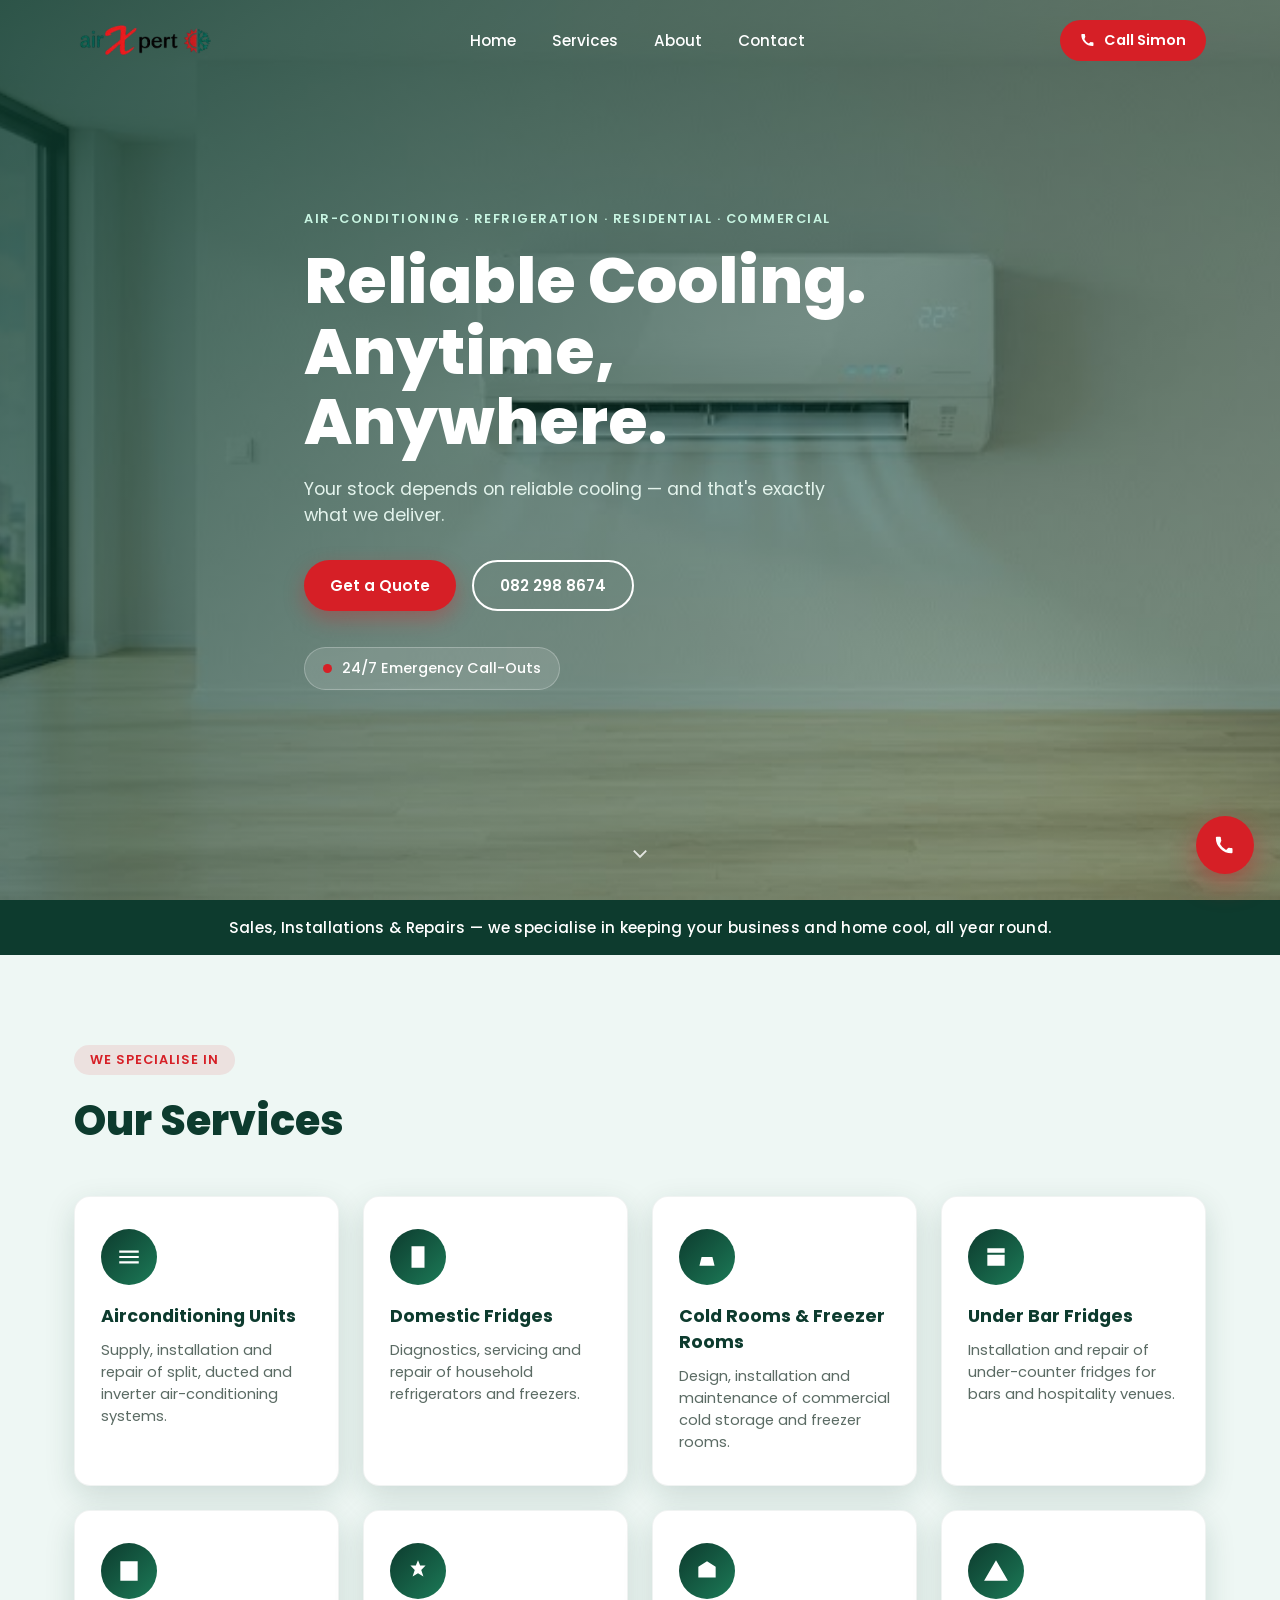
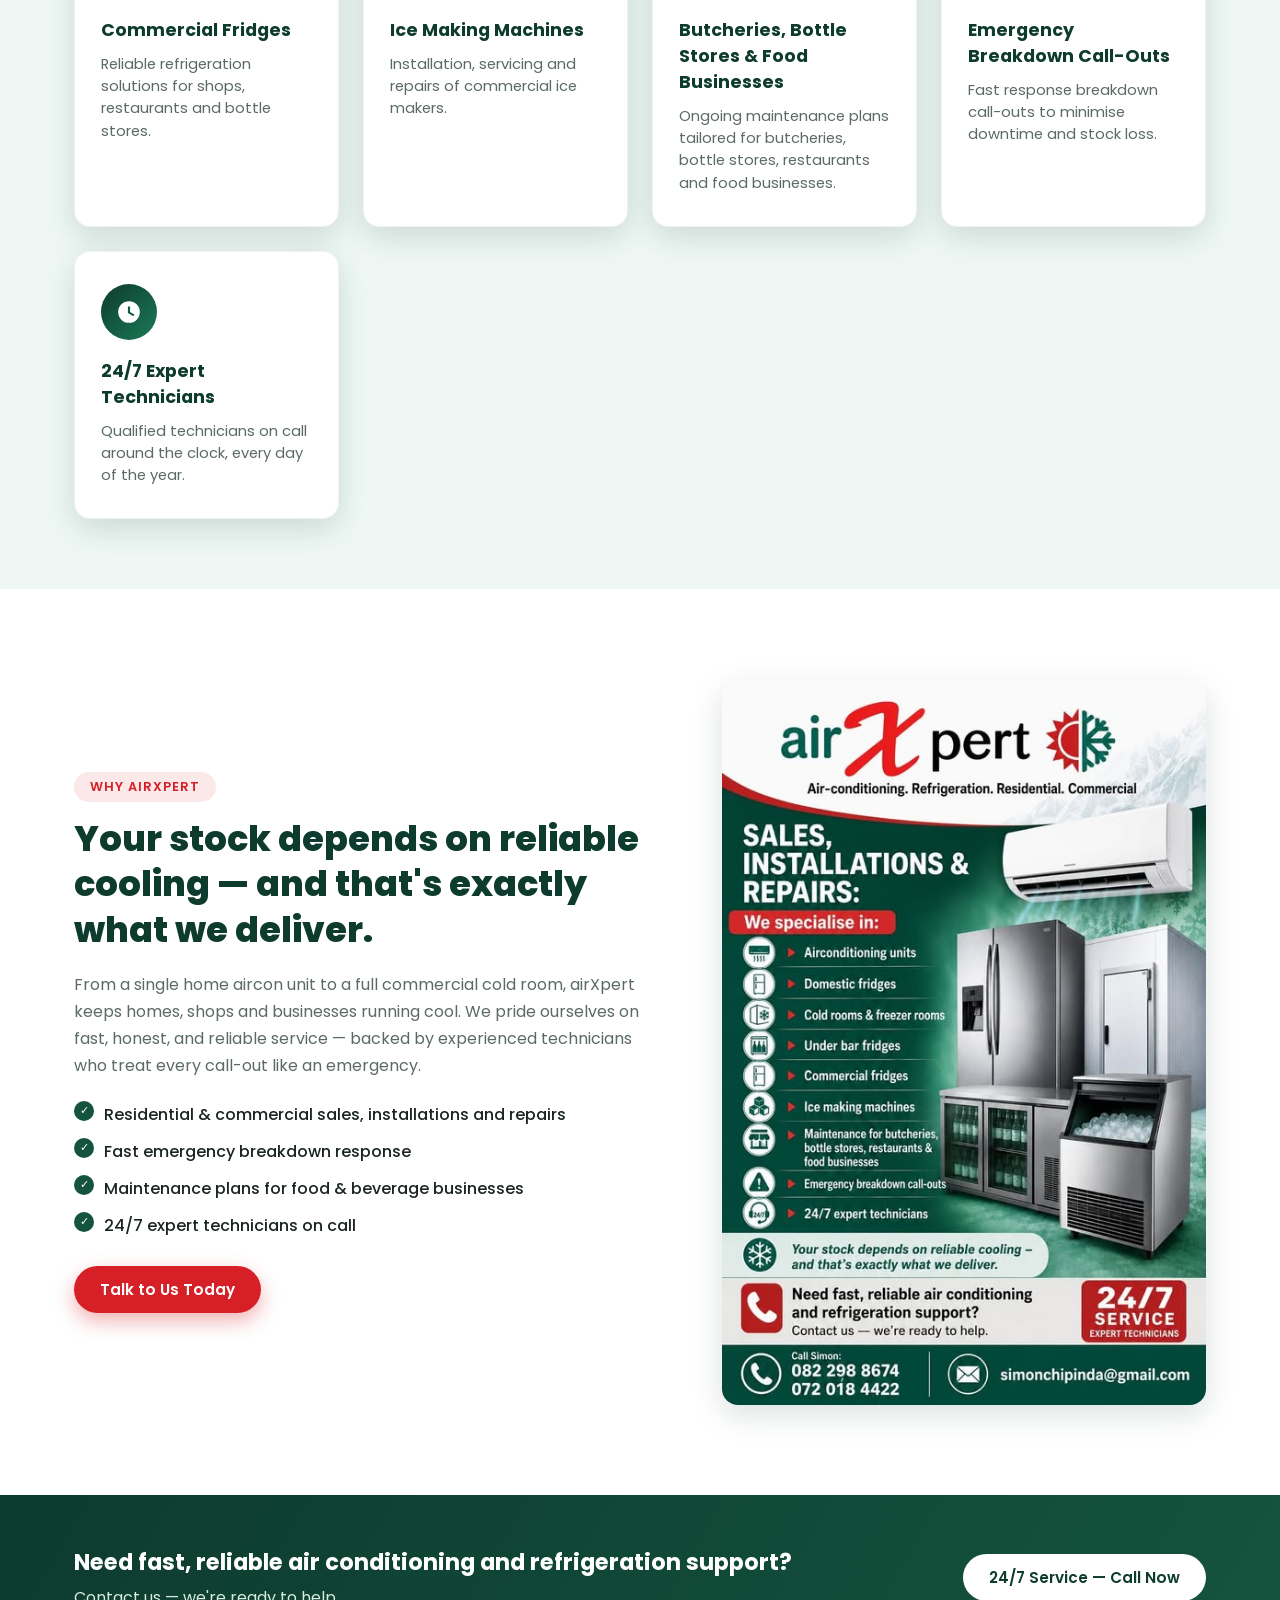
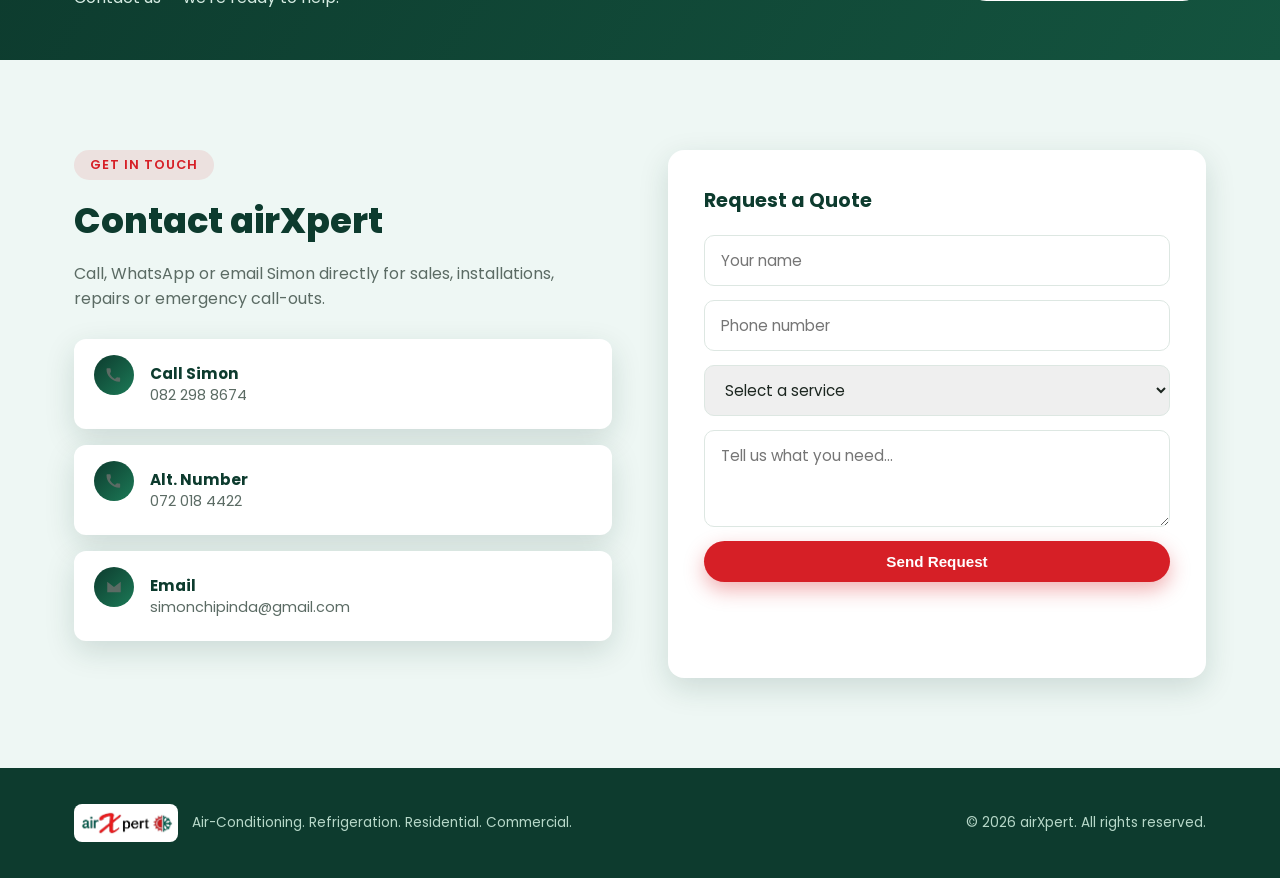
<file: index.html>
<!DOCTYPE html>
<html lang="en">
<head>
<meta charset="UTF-8" />
<meta name="viewport" content="width=device-width, initial-scale=1.0" />
<title>airXpert | Air-Conditioning &amp; Refrigeration</title>
<link rel="icon" href="assets/logo.png" />
<link href="https://fonts.googleapis.com/css2?family=Poppins:wght@400;500;600;700;800&display=swap" rel="stylesheet">
<link rel="stylesheet" href="styles.css" />
</head>
<body>

<header class="navbar" id="navbar">
  <div class="container nav-inner">
    <a href="#home" class="logo">
      <img src="assets/logo.png" alt="airXpert logo" />
    </a>
    <nav class="nav-links" id="navLinks">
      <a href="#home">Home</a>
      <a href="#services">Services</a>
      <a href="#about">About</a>
      <a href="#contact">Contact</a>
    </nav>
    <a href="tel:+27822988674" class="btn btn-call nav-call">
      <svg viewBox="0 0 24 24" width="16" height="16"><path fill="currentColor" d="M6.6 10.8a15.6 15.6 0 0 0 6.6 6.6l2.2-2.2a1 1 0 0 1 1-.25 9 9 0 0 0 2.8.45 1 1 0 0 1 1 1V20a1 1 0 0 1-1 1A17 17 0 0 1 2 4a1 1 0 0 1 1-1h3.5a1 1 0 0 1 1 1 9 9 0 0 0 .45 2.8 1 1 0 0 1-.25 1z"/></svg>
      Call Simon
    </a>
    <button class="hamburger" id="hamburger" aria-label="Menu">
      <span></span><span></span><span></span>
    </button>
  </div>
</header>

<section class="hero" id="home">
  <video class="hero-video" autoplay muted loop playsinline poster="assets/wallpaper.jpg">
    <source src="assets/hero.mp4" type="video/mp4" />
  </video>
  <div class="hero-overlay"></div>
  <div class="container hero-content">
    <p class="eyebrow">Air-Conditioning &middot; Refrigeration &middot; Residential &middot; Commercial</p>
    <h1>Reliable Cooling.<br/>Anytime, Anywhere.</h1>
    <p class="hero-sub">Your stock depends on reliable cooling — and that's exactly what we deliver.</p>
    <div class="hero-actions">
      <a href="#contact" class="btn btn-primary">Get a Quote</a>
      <a href="tel:+27822988674" class="btn btn-outline">082 298 8674</a>
    </div>
    <div class="hero-badge">
      <span class="pulse-dot"></span> 24/7 Emergency Call-Outs
    </div>
  </div>
  <a href="#services" class="scroll-cue" aria-label="Scroll down">
    <svg viewBox="0 0 24 24" width="22" height="22"><path fill="currentColor" d="M12 16.5 4.5 9l1.4-1.4L12 13.7l6.1-6.1L19.5 9z"/></svg>
  </a>
</section>

<section class="strip">
  <div class="container strip-inner">
    <p>Sales, Installations &amp; Repairs — we specialise in keeping your business and home cool, all year round.</p>
  </div>
</section>

<section class="services" id="services">
  <div class="container">
    <span class="tag">We specialise in</span>
    <h2>Our Services</h2>
    <div class="services-grid">

      <div class="card">
        <div class="icon-circle"><svg viewBox="0 0 24 24" width="26" height="26"><path fill="currentColor" d="M3 6h18v2H3zm0 5h18v2H3zm0 5h18v2H3z"/></svg></div>
        <h3>Airconditioning Units</h3>
        <p>Supply, installation and repair of split, ducted and inverter air-conditioning systems.</p>
      </div>

      <div class="card">
        <div class="icon-circle"><svg viewBox="0 0 24 24" width="26" height="26"><path fill="currentColor" d="M6 2h12v20H6zm2 4h8M8 10h8M8 14h4"/><path stroke="currentColor" stroke-width="1.5" fill="none" d="M8 6h8M8 10h8M8 14h4"/></svg></div>
        <h3>Domestic Fridges</h3>
        <p>Diagnostics, servicing and repair of household refrigerators and freezers.</p>
      </div>

      <div class="card">
        <div class="icon-circle"><svg viewBox="0 0 24 24" width="26" height="26"><path fill="currentColor" d="M12 2 2 8l10 6 10-6zm0 9L2 17l10 6 10-6z" opacity=".0"/><path fill="currentColor" d="M5 7h14l-2 5H7zM5 7l2 5-2 8h14l-2-8 2-5"/></svg></div>
        <h3>Cold Rooms &amp; Freezer Rooms</h3>
        <p>Design, installation and maintenance of commercial cold storage and freezer rooms.</p>
      </div>

      <div class="card">
        <div class="icon-circle"><svg viewBox="0 0 24 24" width="26" height="26"><path fill="currentColor" d="M4 4h16v4H4zm0 6h16v10H4zm3 2v6m4-6v6m4-6v6"/></svg></div>
        <h3>Under Bar Fridges</h3>
        <p>Installation and repair of under-counter fridges for bars and hospitality venues.</p>
      </div>

      <div class="card">
        <div class="icon-circle"><svg viewBox="0 0 24 24" width="26" height="26"><path fill="currentColor" d="M4 3h16v18H4zm2 3h12M6 10h12M6 14h7"/></svg></div>
        <h3>Commercial Fridges</h3>
        <p>Reliable refrigeration solutions for shops, restaurants and bottle stores.</p>
      </div>

      <div class="card">
        <div class="icon-circle"><svg viewBox="0 0 24 24" width="26" height="26"><path fill="currentColor" d="M12 2l2 5h5l-4 4 2 6-5-3-5 3 2-6-4-4h5z"/></svg></div>
        <h3>Ice Making Machines</h3>
        <p>Installation, servicing and repairs of commercial ice makers.</p>
      </div>

      <div class="card">
        <div class="icon-circle"><svg viewBox="0 0 24 24" width="26" height="26"><path fill="currentColor" d="M4 8h16v10H4zM4 8l8-5 8 5"/></svg></div>
        <h3>Butcheries, Bottle Stores &amp; Food Businesses</h3>
        <p>Ongoing maintenance plans tailored for butcheries, bottle stores, restaurants and food businesses.</p>
      </div>

      <div class="card">
        <div class="icon-circle"><svg viewBox="0 0 24 24" width="26" height="26"><path fill="currentColor" d="M12 2 1 21h22zM12 9v5m0 3h.01"/></svg></div>
        <h3>Emergency Breakdown Call-Outs</h3>
        <p>Fast response breakdown call-outs to minimise downtime and stock loss.</p>
      </div>

      <div class="card">
        <div class="icon-circle"><svg viewBox="0 0 24 24" width="26" height="26"><path fill="currentColor" d="M12 22a10 10 0 1 1 0-20 10 10 0 0 1 0 20zm1-15h-2v6l5 3 1-1.7-4-2.3z"/></svg></div>
        <h3>24/7 Expert Technicians</h3>
        <p>Qualified technicians on call around the clock, every day of the year.</p>
      </div>

    </div>
  </div>
</section>

<section class="about" id="about">
  <div class="container about-inner">
    <div class="about-text">
      <span class="tag">Why airXpert</span>
      <h2>Your stock depends on reliable cooling — and that's exactly what we deliver.</h2>
      <p>From a single home aircon unit to a full commercial cold room, airXpert keeps homes, shops and businesses running cool. We pride ourselves on fast, honest, and reliable service — backed by experienced technicians who treat every call-out like an emergency.</p>
      <ul class="checklist">
        <li>Residential &amp; commercial sales, installations and repairs</li>
        <li>Fast emergency breakdown response</li>
        <li>Maintenance plans for food &amp; beverage businesses</li>
        <li>24/7 expert technicians on call</li>
      </ul>
      <a href="#contact" class="btn btn-primary">Talk to Us Today</a>
    </div>
    <div class="about-media">
      <img src="assets/poster-ref.jpg" alt="airXpert equipment" />
    </div>
  </div>
</section>

<section class="cta-strip">
  <div class="container cta-inner">
    <div>
      <h3>Need fast, reliable air conditioning and refrigeration support?</h3>
      <p>Contact us — we're ready to help.</p>
    </div>
    <a href="tel:+27822988674" class="btn btn-light">24/7 Service — Call Now</a>
  </div>
</section>

<section class="contact" id="contact">
  <div class="container contact-inner">
    <div>
      <span class="tag">Get in touch</span>
      <h2>Contact airXpert</h2>
      <p>Call, WhatsApp or email Simon directly for sales, installations, repairs or emergency call-outs.</p>

      <div class="contact-list">
        <a href="tel:+27822988674" class="contact-item">
          <span class="icon-circle small"><svg viewBox="0 0 24 24" width="18" height="18"><path fill="currentColor" d="M6.6 10.8a15.6 15.6 0 0 0 6.6 6.6l2.2-2.2a1 1 0 0 1 1-.25 9 9 0 0 0 2.8.45 1 1 0 0 1 1 1V20a1 1 0 0 1-1 1A17 17 0 0 1 2 4a1 1 0 0 1 1-1h3.5a1 1 0 0 1 1 1 9 9 0 0 0 .45 2.8 1 1 0 0 1-.25 1z"/></svg></span>
          <div><strong>Call Simon</strong><span>082 298 8674</span></div>
        </a>
        <a href="tel:+27720184422" class="contact-item">
          <span class="icon-circle small"><svg viewBox="0 0 24 24" width="18" height="18"><path fill="currentColor" d="M6.6 10.8a15.6 15.6 0 0 0 6.6 6.6l2.2-2.2a1 1 0 0 1 1-.25 9 9 0 0 0 2.8.45 1 1 0 0 1 1 1V20a1 1 0 0 1-1 1A17 17 0 0 1 2 4a1 1 0 0 1 1-1h3.5a1 1 0 0 1 1 1 9 9 0 0 0 .45 2.8 1 1 0 0 1-.25 1z"/></svg></span>
          <div><strong>Alt. Number</strong><span>072 018 4422</span></div>
        </a>
        <a href="mailto:simonchipinda@gmail.com" class="contact-item">
          <span class="icon-circle small"><svg viewBox="0 0 24 24" width="18" height="18"><path fill="currentColor" d="M3 5h18v14H3zm0 0 9 7 9-7"/></svg></span>
          <div><strong>Email</strong><span>simonchipinda@gmail.com</span></div>
        </a>
      </div>
    </div>

    <form class="quote-form" id="quoteForm">
      <h3>Request a Quote</h3>
      <input type="text" name="name" placeholder="Your name" required />
      <input type="tel" name="phone" placeholder="Phone number" required />
      <select name="service" required>
        <option value="" disabled selected>Select a service</option>
        <option>Airconditioning Units</option>
        <option>Domestic Fridges</option>
        <option>Cold Rooms &amp; Freezer Rooms</option>
        <option>Under Bar Fridges</option>
        <option>Commercial Fridges</option>
        <option>Ice Making Machines</option>
        <option>Maintenance Plan</option>
        <option>Emergency Breakdown</option>
      </select>
      <textarea name="message" rows="3" placeholder="Tell us what you need..."></textarea>
      <button type="submit" class="btn btn-primary full">Send Request</button>
      <p class="form-note" id="formNote"></p>
    </form>
  </div>
</section>

<footer class="footer">
  <div class="container footer-inner">
    <div class="footer-brand">
      <img src="assets/logo.png" alt="airXpert logo" />
      <p>Air-Conditioning. Refrigeration. Residential. Commercial.</p>
    </div>
    <p class="copyright">&copy; <span id="year"></span> airXpert. All rights reserved.</p>
  </div>
</footer>

<a href="tel:+27822988674" class="float-call" aria-label="Call now">
  <svg viewBox="0 0 24 24" width="22" height="22"><path fill="currentColor" d="M6.6 10.8a15.6 15.6 0 0 0 6.6 6.6l2.2-2.2a1 1 0 0 1 1-.25 9 9 0 0 0 2.8.45 1 1 0 0 1 1 1V20a1 1 0 0 1-1 1A17 17 0 0 1 2 4a1 1 0 0 1 1-1h3.5a1 1 0 0 1 1 1 9 9 0 0 0 .45 2.8 1 1 0 0 1-.25 1z"/></svg>
</a>

<script src="script.js"></script>
</body>
</html>
</file>
<file: styles.css>
:root {
  --green-dark: #0d3b2e;
  --green: #14543f;
  --green-light: #1c7a57;
  --red: #d61f26;
  --red-dark: #a8161b;
  --white: #ffffff;
  --ice: #eef7f4;
  --text: #1c2620;
  --muted: #5b6b64;
  --shadow: 0 10px 30px rgba(13, 59, 46, 0.15);
  --radius: 16px;
}

* { margin: 0; padding: 0; box-sizing: border-box; }

html { scroll-behavior: smooth; }

body {
  font-family: 'Poppins', sans-serif;
  color: var(--text);
  background: var(--white);
  overflow-x: hidden;
}

.container {
  width: 100%;
  max-width: 1180px;
  margin: 0 auto;
  padding: 0 24px;
}

img { max-width: 100%; display: block; }

a { text-decoration: none; color: inherit; }

ul { list-style: none; }

/* Navbar */
.navbar {
  position: fixed;
  top: 0; left: 0; right: 0;
  z-index: 1000;
  background: rgba(13, 59, 46, 0.0);
  transition: background 0.3s ease, box-shadow 0.3s ease, padding 0.3s ease;
  padding: 18px 0;
}
.navbar.scrolled {
  background: rgba(13, 59, 46, 0.95);
  box-shadow: 0 6px 20px rgba(0,0,0,0.2);
  padding: 10px 0;
  backdrop-filter: blur(6px);
}
.nav-inner {
  display: flex;
  align-items: center;
  justify-content: space-between;
  gap: 16px;
}
.logo img { height: 44px; }
.nav-links {
  display: flex;
  gap: 32px;
  flex: 1;
  justify-content: center;
}
.nav-links a {
  color: var(--white);
  font-weight: 500;
  font-size: 0.95rem;
  position: relative;
  padding: 6px 2px;
  transition: color 0.2s;
}
.nav-links a::after {
  content: '';
  position: absolute;
  left: 0; bottom: 0;
  width: 0; height: 2px;
  background: var(--red);
  transition: width 0.25s ease;
}
.nav-links a:hover::after { width: 100%; }

.btn {
  display: inline-flex;
  align-items: center;
  gap: 8px;
  padding: 12px 26px;
  border-radius: 50px;
  font-weight: 600;
  font-size: 0.95rem;
  border: none;
  cursor: pointer;
  transition: transform 0.2s ease, box-shadow 0.2s ease, background 0.2s ease;
}
.btn:hover { transform: translateY(-2px); }
.btn-primary {
  background: var(--red);
  color: var(--white);
  box-shadow: 0 8px 20px rgba(214,31,38,0.35);
}
.btn-primary:hover { background: var(--red-dark); }
.btn-outline {
  background: transparent;
  border: 2px solid var(--white);
  color: var(--white);
}
.btn-outline:hover { background: var(--white); color: var(--green-dark); }
.btn-call {
  background: var(--red);
  color: var(--white);
  padding: 10px 20px;
  font-size: 0.9rem;
  flex-shrink: 0;
}
.btn-light { background: var(--white); color: var(--green-dark); flex-shrink: 0; }
.btn-light:hover { background: var(--ice); }
.btn.full { width: 100%; justify-content: center; }

.hamburger {
  display: none;
  flex-direction: column;
  gap: 5px;
  background: none;
  border: none;
  cursor: pointer;
  padding: 6px;
}
.hamburger span {
  width: 24px; height: 2px;
  background: var(--white);
  border-radius: 2px;
}

/* Hero */
.hero {
  position: relative;
  height: 100vh;
  min-height: 600px;
  display: flex;
  align-items: center;
  overflow: hidden;
}
.hero-video {
  position: absolute;
  top: 0; left: 0;
  width: 100%; height: 100%;
  object-fit: cover;
  z-index: 0;
}
.hero-overlay {
  position: absolute;
  inset: 0;
  background: linear-gradient(135deg, rgba(13,59,46,0.85) 0%, rgba(13,59,46,0.55) 50%, rgba(20,84,63,0.35) 100%);
  z-index: 1;
}
.hero-content {
  position: relative;
  z-index: 2;
  color: var(--white);
  max-width: 720px;
}
.eyebrow {
  text-transform: uppercase;
  letter-spacing: 1.5px;
  font-size: 0.8rem;
  font-weight: 600;
  color: #c8f5e2;
  margin-bottom: 18px;
}
.hero h1 {
  font-size: clamp(2.4rem, 6vw, 4rem);
  font-weight: 800;
  line-height: 1.1;
  margin-bottom: 18px;
}
.hero-sub {
  font-size: 1.1rem;
  color: #e3f3ec;
  max-width: 540px;
  margin-bottom: 32px;
}
.hero-actions {
  display: flex;
  gap: 16px;
  flex-wrap: wrap;
  margin-bottom: 36px;
}
.hero-badge {
  display: inline-flex;
  align-items: center;
  gap: 10px;
  background: rgba(255,255,255,0.12);
  border: 1px solid rgba(255,255,255,0.25);
  padding: 10px 18px;
  border-radius: 50px;
  font-size: 0.9rem;
  font-weight: 500;
}
.pulse-dot {
  width: 9px; height: 9px;
  background: var(--red);
  border-radius: 50%;
  box-shadow: 0 0 0 0 rgba(214,31,38,0.6);
  animation: pulse 1.8s infinite;
}
@keyframes pulse {
  0% { box-shadow: 0 0 0 0 rgba(214,31,38,0.6); }
  70% { box-shadow: 0 0 0 10px rgba(214,31,38,0); }
  100% { box-shadow: 0 0 0 0 rgba(214,31,38,0); }
}
.scroll-cue {
  position: absolute;
  bottom: 28px;
  left: 50%;
  transform: translateX(-50%);
  color: var(--white);
  z-index: 2;
  animation: bounce 2s infinite;
  opacity: 0.8;
}
@keyframes bounce {
  0%, 100% { transform: translate(-50%, 0); }
  50% { transform: translate(-50%, 8px); }
}

/* Strip */
.strip {
  background: var(--green-dark);
  color: var(--white);
  padding: 16px 0;
}
.strip-inner p {
  text-align: center;
  font-weight: 500;
  font-size: 0.95rem;
  letter-spacing: 0.3px;
}

/* Tag */
.tag {
  display: inline-block;
  background: rgba(214,31,38,0.1);
  color: var(--red);
  font-weight: 600;
  font-size: 0.8rem;
  letter-spacing: 1px;
  text-transform: uppercase;
  padding: 6px 16px;
  border-radius: 50px;
  margin-bottom: 14px;
}

/* Services */
.services {
  padding: 90px 0 70px;
  background: var(--ice);
}
.services h2 {
  font-size: clamp(1.8rem, 4vw, 2.6rem);
  color: var(--green-dark);
  margin-bottom: 44px;
  font-weight: 800;
}
.services-grid {
  display: grid;
  grid-template-columns: repeat(auto-fit, minmax(260px, 1fr));
  gap: 24px;
}
.card {
  background: var(--white);
  border-radius: var(--radius);
  padding: 32px 26px;
  box-shadow: var(--shadow);
  transition: transform 0.25s ease, box-shadow 0.25s ease;
  border: 1px solid rgba(13,59,46,0.06);
}
.card:hover {
  transform: translateY(-6px);
  box-shadow: 0 16px 36px rgba(13,59,46,0.2);
}
.icon-circle {
  width: 56px; height: 56px;
  border-radius: 50%;
  background: linear-gradient(135deg, var(--green-dark), var(--green-light));
  color: var(--white);
  display: flex;
  align-items: center;
  justify-content: center;
  margin-bottom: 18px;
}
.icon-circle.small {
  width: 40px; height: 40px;
  flex-shrink: 0;
}
.card h3 {
  font-size: 1.1rem;
  color: var(--green-dark);
  margin-bottom: 10px;
  font-weight: 700;
}
.card p {
  font-size: 0.92rem;
  color: var(--muted);
  line-height: 1.5;
}

/* About */
.about {
  padding: 90px 0;
  background: var(--white);
}
.about-inner {
  display: grid;
  grid-template-columns: 1.1fr 0.9fr;
  gap: 56px;
  align-items: center;
}
.about-text h2 {
  font-size: clamp(1.6rem, 3.4vw, 2.2rem);
  color: var(--green-dark);
  font-weight: 800;
  line-height: 1.3;
  margin-bottom: 18px;
}
.about-text p {
  color: var(--muted);
  line-height: 1.7;
  margin-bottom: 22px;
}
.checklist {
  margin-bottom: 28px;
  display: flex;
  flex-direction: column;
  gap: 12px;
}
.checklist li {
  position: relative;
  padding-left: 30px;
  font-weight: 500;
  color: var(--text);
}
.checklist li::before {
  content: '✓';
  position: absolute;
  left: 0; top: -1px;
  width: 20px; height: 20px;
  background: var(--green);
  color: var(--white);
  border-radius: 50%;
  font-size: 0.7rem;
  display: flex;
  align-items: center;
  justify-content: center;
}
.about-media img {
  border-radius: var(--radius);
  box-shadow: var(--shadow);
}

/* CTA strip */
.cta-strip {
  background: linear-gradient(120deg, var(--green-dark), var(--green));
  padding: 50px 0;
}
.cta-inner {
  display: flex;
  align-items: center;
  justify-content: space-between;
  flex-wrap: wrap;
  gap: 24px;
  color: var(--white);
}
.cta-inner h3 { font-size: 1.4rem; font-weight: 700; margin-bottom: 6px; }
.cta-inner p { color: #d6ece3; }

/* Contact */
.contact { padding: 90px 0; background: var(--ice); }
.contact-inner {
  display: grid;
  grid-template-columns: 1fr 1fr;
  gap: 56px;
  align-items: start;
}
.contact h2 {
  font-size: clamp(1.6rem, 3.4vw, 2.2rem);
  color: var(--green-dark);
  font-weight: 800;
  margin-bottom: 14px;
}
.contact p { color: var(--muted); margin-bottom: 28px; }
.contact-list {
  display: flex;
  flex-direction: column;
  gap: 16px;
}
.contact-item {
  display: flex;
  align-items: center;
  gap: 16px;
  background: var(--white);
  padding: 16px 20px;
  border-radius: 12px;
  box-shadow: var(--shadow);
  transition: transform 0.2s ease;
}
.contact-item:hover { transform: translateX(6px); }
.contact-item div { display: flex; flex-direction: column; }
.contact-item strong { color: var(--green-dark); font-size: 0.95rem; }
.contact-item span { color: var(--muted); font-size: 0.9rem; }

.quote-form {
  background: var(--white);
  padding: 36px;
  border-radius: var(--radius);
  box-shadow: var(--shadow);
  display: flex;
  flex-direction: column;
  gap: 14px;
}
.quote-form h3 { color: var(--green-dark); font-size: 1.2rem; margin-bottom: 6px; }
.quote-form input,
.quote-form select,
.quote-form textarea {
  width: 100%;
  padding: 13px 16px;
  border: 1.5px solid #dde7e2;
  border-radius: 10px;
  font-family: inherit;
  font-size: 0.95rem;
  color: var(--text);
  outline: none;
  transition: border-color 0.2s;
  resize: vertical;
}
.quote-form input:focus,
.quote-form select:focus,
.quote-form textarea:focus {
  border-color: var(--green-light);
}
.form-note {
  text-align: center;
  font-size: 0.88rem;
  color: var(--green-light);
  font-weight: 500;
  min-height: 18px;
}

/* Footer */
.footer { background: var(--green-dark); color: var(--white); padding: 36px 0; }
.footer-inner {
  display: flex;
  justify-content: space-between;
  align-items: center;
  flex-wrap: wrap;
  gap: 16px;
}
.footer-brand { display: flex; align-items: center; gap: 14px; }
.footer-brand img { height: 38px; background: var(--white); border-radius: 8px; padding: 4px; }
.footer-brand p { color: #b7d8c9; font-size: 0.85rem; }
.copyright { color: #b7d8c9; font-size: 0.85rem; }

/* Floating call button */
.float-call {
  position: fixed;
  bottom: 26px;
  right: 26px;
  width: 58px; height: 58px;
  background: var(--red);
  color: var(--white);
  border-radius: 50%;
  display: flex;
  align-items: center;
  justify-content: center;
  box-shadow: 0 10px 28px rgba(214,31,38,0.45);
  z-index: 999;
  animation: pulse 2.4s infinite;
}

/* Responsive */
@media (max-width: 900px) {
  .about-inner, .contact-inner { grid-template-columns: 1fr; }
  .about-media { order: -1; }
}
@media (max-width: 768px) {
  .nav-links {
    position: fixed;
    top: 72px; left: 0; right: 0;
    background: var(--green-dark);
    flex-direction: column;
    align-items: center;
    padding: 24px 0;
    gap: 20px;
    transform: translateY(-110%);
    opacity: 0;
    pointer-events: none;
    z-index: 1001;
    transition: transform 0.3s ease, opacity 0.3s ease;
  }
  .nav-links.open { transform: translateY(0); opacity: 1; pointer-events: auto; }
  .hamburger { display: flex; }
  .nav-call { display: none; }
  .cta-inner { flex-direction: column; align-items: flex-start; }
}
</file>
